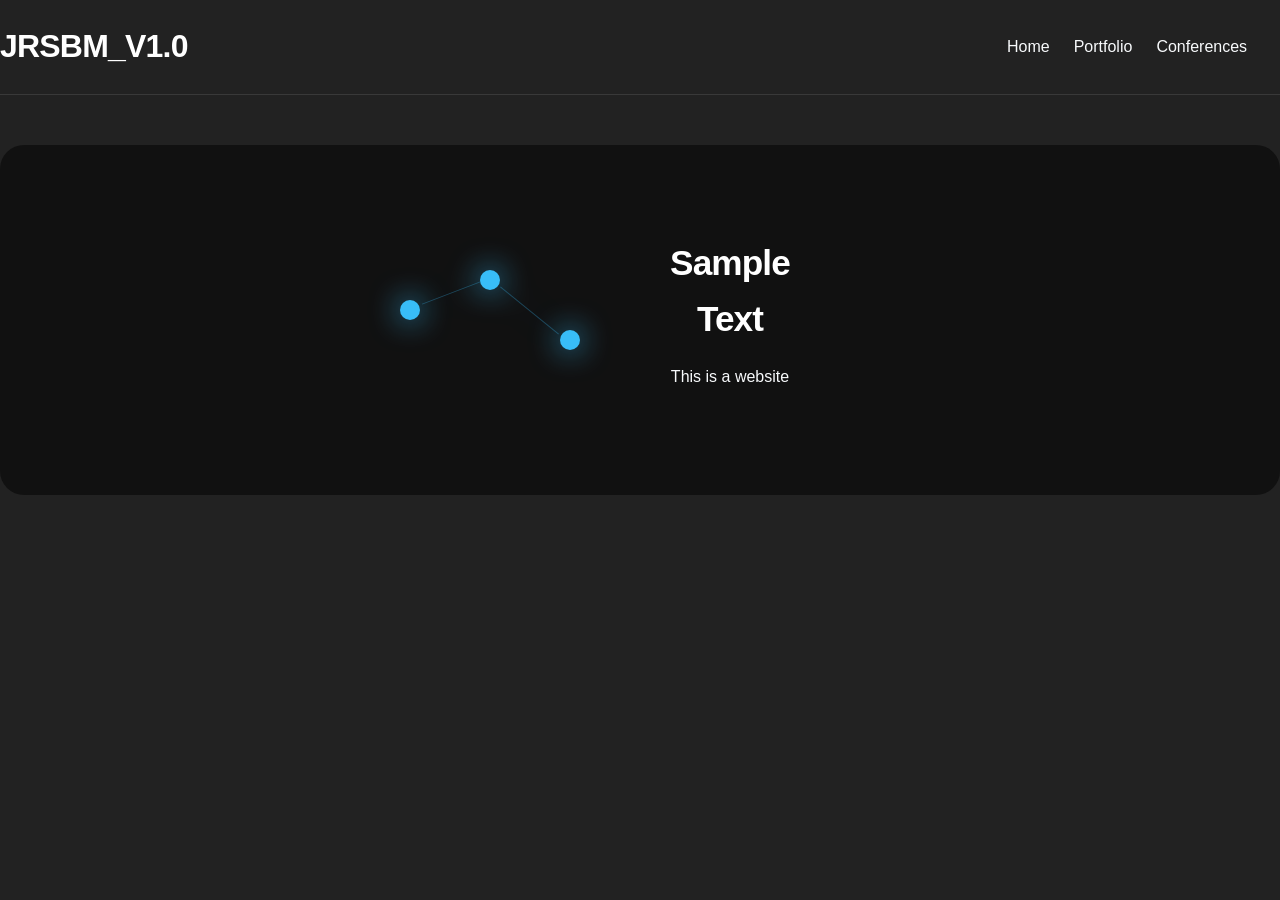
<file: index.html>
<!DOCTYPE html>
<html lang="en">
<head>
    <meta charset="UTF-8">
    <meta name="viewport" content="width=device-width, initial-scale=1.0">
    <title>JRSBM | Home</title>
    <link rel="stylesheet" href="style.css">
</head>
<body>

    <header>
        <h1 class="logo">JRSBM_V1.0</h1>
        <nav>
            <a href="index.html" class="nav-link active">Home</a>
            <a href="portfolio.html" class="nav-link">Portfolio</a>
            <a href="conferences.html" class="nav-link">Conferences</a>
            <a href="secret.html" class="hidden-link">?</a>
        </nav>
    </header>

    <main class="content-box">
        <section id="hero-art">
            <div class="art-container">
                <div class="glow-orb">
                  <div class="node"></div>
                  <div class="node"></div>
                  <div class="node"></div>
                </div>
                <div class="hero-text">
                    <h2>Sample<br>Text</h2>
                    <p>This is a website</p>
                </div>
            </div>
        </section>
    </main>
</body>
</html>
</file>
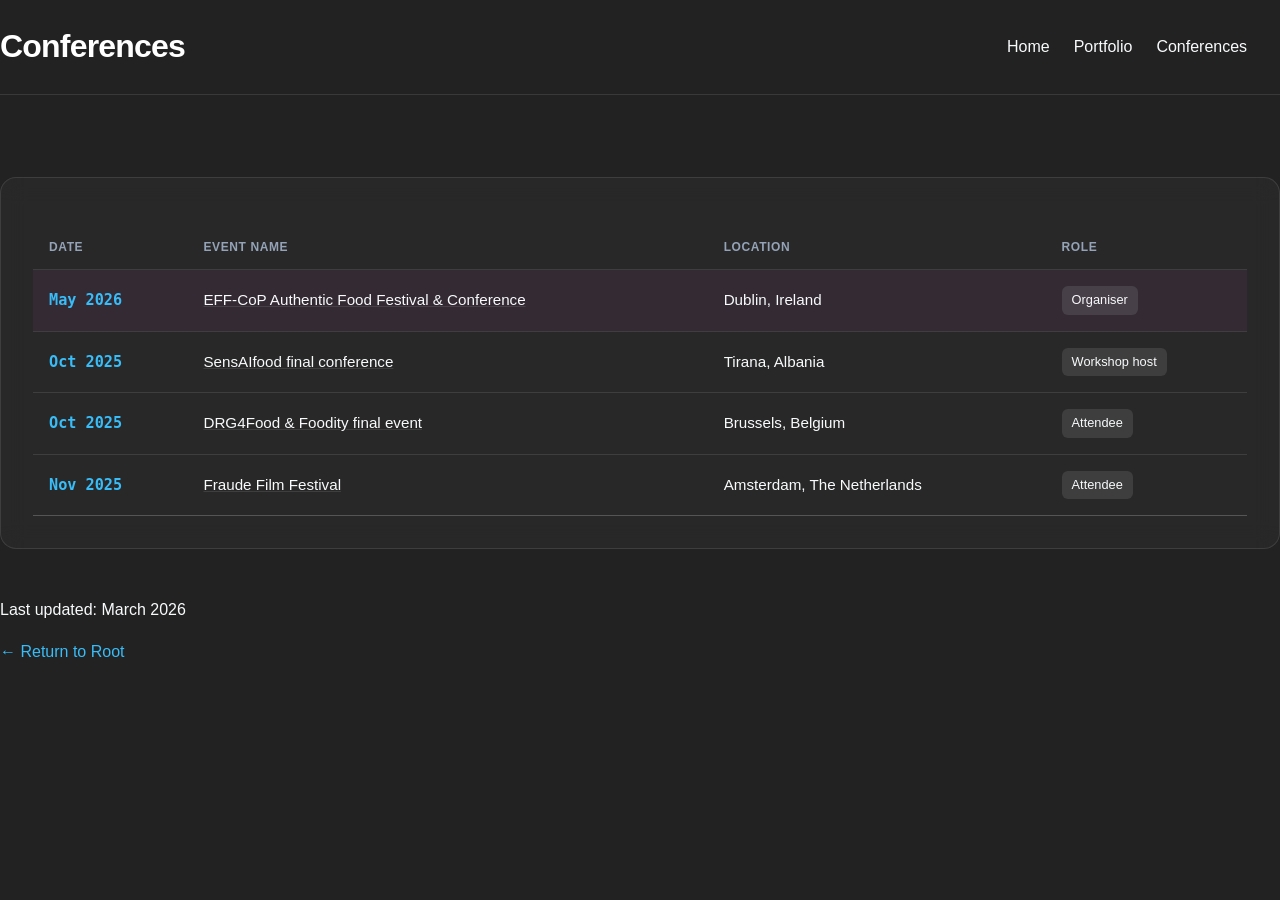
<file: conferences.html>
<!DOCTYPE html>
<html lang="en">
<head>
    <meta charset="UTF-8">
    <meta name="viewport" content="width=device-width, initial-scale=1.0">
    <title>JRSBM | Conferences</title>
    <link rel="stylesheet" href="style.css">
</head>
<body>

    <header>
        <h1>Conferences</h1>
        <nav>
            <a href="index.html" class="nav-link">Home</a>
            <a href="portfolio.html" class="nav-link">Portfolio</a>
            <a href="conferences.html" class="nav-link">Conferences</a>
            <a href="secret.html" class="hidden-link">?</a>
        </nav>
    </header>

    <main class="content-box">
        <div class="card">
            <div class="table-responsive">
            <table class="modern-table">
                <thead>
                    <tr style="border-bottom:1px solid #333">
                        <th>Date</th>
                        <th>Event Name</th>
                        <th>Location</th>
                        <th>Role</th>
                    </tr>
                </thead>
                <tbody>
                    <tr class="highlight-row">
                        <td class="date">May 2026</td>
                        <td><a href="https://www.eff-cop.eu/festival" target="_blank">EFF-CoP Authentic Food Festival & Conference</a></td>
                        <td>Dublin, Ireland</td>
                        <td><span class="tag">Organiser</span></td>
                    </tr>
                    <tr>
                        <td class="date">Oct 2025</td>
                        <td><a href="https://www.uco.es/investigacion/proyectos/sensaifood/final-sensaifood-conference/" target="_blank">SensAIfood final conference</a></td>
                        <td>Tirana, Albania</td>
                        <td><span class="tag">Workshop host</span></td>
                    </tr>
                    <tr style="border-bottom:1px solid #555">
                        <td class="date">Oct 2025</td>
                        <td><a href="https://foodity.eu/foodity-drg4food-final-conference/" target="_blank">DRG4Food & Foodity final event</a></td>
                        <td>Brussels, Belgium</td>
                        <td><span class="tag">Attendee</span></td>
                    </tr>
                    <tr style="border-bottom:1px solid #555">
                        <td class="date">Nov 2025</td>
                        <td><a href="https://www.fraudefilmfestival.nl/" target="_blank">Fraude Film Festival</a></td>
                        <td>Amsterdam, The Netherlands</td>
                        <td><span class="tag">Attendee</span></td>
                    </tr>
                </tbody>
            </table>
            </div>
        </div>
    </main>

    <footer>
        <p>Last updated: March 2026</p>
        <a href="index.html">← Return to Root</a>
    </footer>

</body>
</html>
</file>
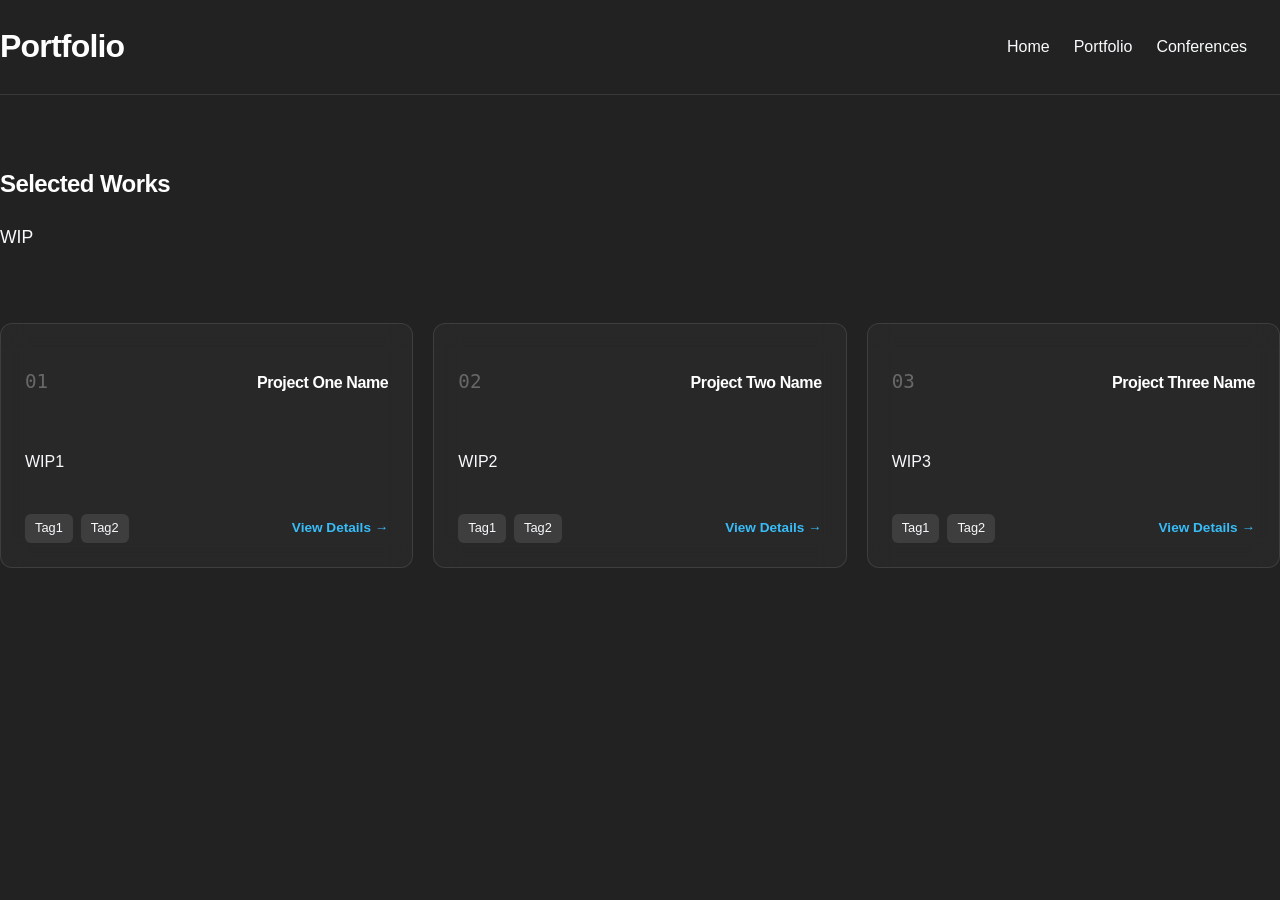
<file: portfolio.html>
<!DOCTYPE html>
<html lang="en">
<head>
    <meta charset="UTF-8">
    <meta name="viewport" content="width=device-width, initial-scale=1.0">
    <title>JRSBM | Portfolio</title>
    <link rel="stylesheet" href="style.css">
</head>
<body>

    <header>
        <h1>Portfolio</h1>
        <nav>
            <a href="index.html" class="nav-link">Home</a>
            <a href="portfolio.html" class="nav-link">Portfolio</a>
            <a href="conferences.html" class="nav-link">Conferences</a>
            <a href="secret.html" class="hidden-link">?</a>
        </nav>
    </header>

    <main class="content-box">
        <section id="hero">
            <h2>Selected Works</h2>
            <p class="subtitle">WIP</p>
        </section>

        <section id="projects" class="project-grid">
            
            <div id="project1" class="card project-card">
                <div class="card-header">
                    <span class="project-number">01</span>
                    <h4>Project One Name</h4>
                </div>
                <p>WIP1</p>
                <div class="card-footer">
                    <span class="pill">Tag1</span>
                    <span class="pill">Tag2</span>
                    <a href="#" class="project-link">View Details →</a>
                </div>
            </div>

            <div id="project2" class="card project-card">
                <div class="card-header">
                    <span class="project-number">02</span>
                    <h4>Project Two Name</h4>
                </div>
                <p>WIP2</p>
                <div class="card-footer">
                    <span class="pill">Tag1</span>
                    <span class="pill">Tag2</span>
                    <a href="#" class="project-link">View Details →</a>
                </div>
            </div>

            <div id="project3" class="card project-card">
                <div class="card-header">
                    <span class="project-number">03</span>
                    <h4>Project Three Name</h4>
                </div>
                <p>WIP3</p>
                <div class="card-footer">
                    <span class="pill">Tag1</span>
                    <span class="pill">Tag2</span>
                    <a href="#" class="project-link">View Details →</a>
                </div>
            </div>

        </section>
    </main>

</body>
</html>
</file>
<file: style.css>
:root {
    --bg-color: #222222;
    --card-bg: #ffffff08;
    --accent: #38bdf8;
    --text-primary: #f8fafc;
    --text-secondary: #94a3b8;
    --glass-border: rgba(255, 255, 255, 0.1);
    --container-width: 900px;
}

body {
    background-color: var(--bg-color);
    color: var(--text-primary);
    font-family: "Inter", -apple-system, sans-serif;
    line-height: 1.6;
    margin: 0;
    display: flex;
    flex-direction: column;
    justify-content: center;
}

header {
    display: flex;
    justify-content: space-between;
    align-items: center;
    border-bottom: 1px solid var(--glass-border);
}

.content-box {
    margin-top: 50px;
}

h1, h2, h3, h4 {
    letter-spacing: -0.025em;
    color: #ffffff;
    font-weight: 700;
}

a {
    color: var(--accent);
    text-decoration: none;
    transition: opacity 0.2s;
}

a:hover {
    opacity: 0.8;
}

nav {
    display: flex;
    gap: 1.5rem;
}

.nav-link {
    position: relative;
    color: var(--text-dim);
    transition: color 0.3s ease;
    padding: 5px 0;
}

.nav-link::after {
    content: '';
    position: absolute;
    width: 0;
    height: 2px;
    bottom: 0;
    left: 0;
    background-color: var(--accent);
    transition: width 0.3s ease;
}

.nav-link:hover {
    color: var(--text-primary);
}

.nav-link:hover::after {
    width: 100%;
}

/* Card Styles */
.card {
    background: var(--card-bg);
    backdrop-filter: blur(12px);
    border: 1px solid var(--glass-border);
    border-radius: 16px;
    padding: 2rem;
    margin: 2rem 0;
    transition: transform 0.3s ease;
}

.card:hover {
    transform: translateY(-5px);
    border-color: var(--accent);
}

.pill, .tag {
    display: inline-block;
    padding: 4px 10px;
    border-radius: 6px;
    background: var(--glass-border);
    font-size: 0.8rem;
    white-space: nowrap;
}

/* Hidden Features */
.hidden-link {
    color: transparent;
    text-decoration: none;
    cursor: default;
}

.hidden-link:hover {
    color: #ff00ff;
}

html {
    cursor: url('https://cur.cursors-4u.net/games/gam-4/gam372.cur'), auto;
}

/* Index Page */
.art-container {
    position: relative;
    height: 350px;
    width: 100%;
    background: #111111;
    border-radius: 24px;
    overflow: hidden;
    display: flex;
    align-items: center;
    justify-content: center;
    border: 1px solid var(--border);
    margin-bottom: 3rem;
}

.glow-orb {
display: flex;
    gap: 60px;
    z-index: 1;
    top: 50%;
    left: 50%;
    transform: translate(-50%, -50%);
}

.node {
    width: 20px;
    height: 20px;
    background: var(--accent);
    border-radius: 50%;
    filter: drop-shadow(0 0 15px var(--accent));
    animation: node-pulse 3s infinite ease-in-out;
}
.node:nth-child(2) { 
    transform: translateY(-30px);
    animation-delay: 1s;
}
.node:nth-child(3) {
    transform: translateY(30px);
    animation-delay: 2s;
}
.node:nth-child(2)::before {
    content: "";
    position: absolute;
    width: 65px;
    height: 1px;
    background: var(--accent);
    top: 22px;
    right: 15px;
    transform: rotate(-21deg);
    opacity: 0.3;
}
.node:nth-child(2)::after {
    content: "";
    position: absolute;
    width: 75px;
    height: 1px;
    background: var(--accent);
    top: 40px;
    left: 12px;
    transform: rotate(39deg);
    opacity: 0.3;
}

@keyframes node-pulse {
    0%, 100% { box-shadow: 0 0 5px var(--accent); opacity: 0.4; }
    50% { box-shadow: 0 0 20px var(--accent); opacity: 1; }
}

.hero-text {
    z-index: 2;
    text-align: center;
}

.hero-text h2 {
    font-size: 2.2rem;
    margin: 0;
}

/* Project Grid Layout */
.project-grid {
    display: grid;
    grid-template-columns: repeat(3, 1fr);
    gap: 20px;
    margin-top: 40px;
    align-items: stretch;
}

@media (max-widt:768px) {
    .project-grid {
        grid-template-columns: 1fr;
    }
}

.project-card {
    background: rgba(255, 255, 255, 0.03);
    border: 1px solid rgba(255, 255, 255, 0.1);
    border-radius: 12px;
    padding: 24px;
    display: flex;
    flex-direction: column;
    justify-content: space-between;
}

.card-header {
    display: flex;
    justify-content: space-between;
    align-items: center;
    margin-bottom: 1rem;
}

.project-number {
    font-family: monospace;
    opacity: 0.3;
    font-size: 1.2rem;
}

.card-footer {
    margin-top: auto;
    padding-top: 1.5rem;
    display: flex;
    flex-wrap: wrap;
    gap: 8px;
    align-items: center;
}

.project-link {
    margin-left: auto;
    font-size: 0.85rem;
    font-weight: bold;
}

.subtitle {
    color: var(--text-dim);
    font-size: 1.1rem;
    max-width: 600px;
}

/* Conf page table */
.table-responsive {
    overflow-x: auto;
}

.modern-table {
    width: 100%;
    border-collapse: collapse;
    margin-top: 1rem;
    font-size: 0.95rem;
}

.modern-table th {
    text-align: left;
    padding: 12px 16px;
    color: var(--text-secondary);
    font-weight: 600;
    text-transform: uppercase;
    font-size: 0.75rem;
    letter-spacing: 0.05em;
    border-bottom: 1px solid var(--glass-border);
}

.modern-table td {
    padding: 16px;
    border-bottom: 1px solid var(--glass-border);
    vertical-align: middle;
}

.modern-table tr:last-child td {
    border-bottom: none;
}

.modern-table tr:hover td {
    background: rgba(255, 255, 255, 0.02);
}

.highlight-row td {
    background: rgba(235, 56, 248, 0.05);
}

.date {
    font-family: monospace;
    color: var(--accent);
    font-weight: bold;
}

.tag {
    display: inline-block;
    padding: 4px 10px;
    border-radius: 6px;
    background: var(--glass-border);
    font-size: 0.8rem;
    white-space: nowrap;
}

.tag-organiser {
    background: var(--accent);
    color: var(--bg-color);
    font-weight: bold;
}

.modern-table a {
    color: var(--text-primary);
    text-decoration: underline;
    text-decoration-color: var(--glass-border);
    transition: text-decoration-color 0.3s;
}

.modern-table a:hover {
    text-decoration-color: var(--accent);
}
</file>
